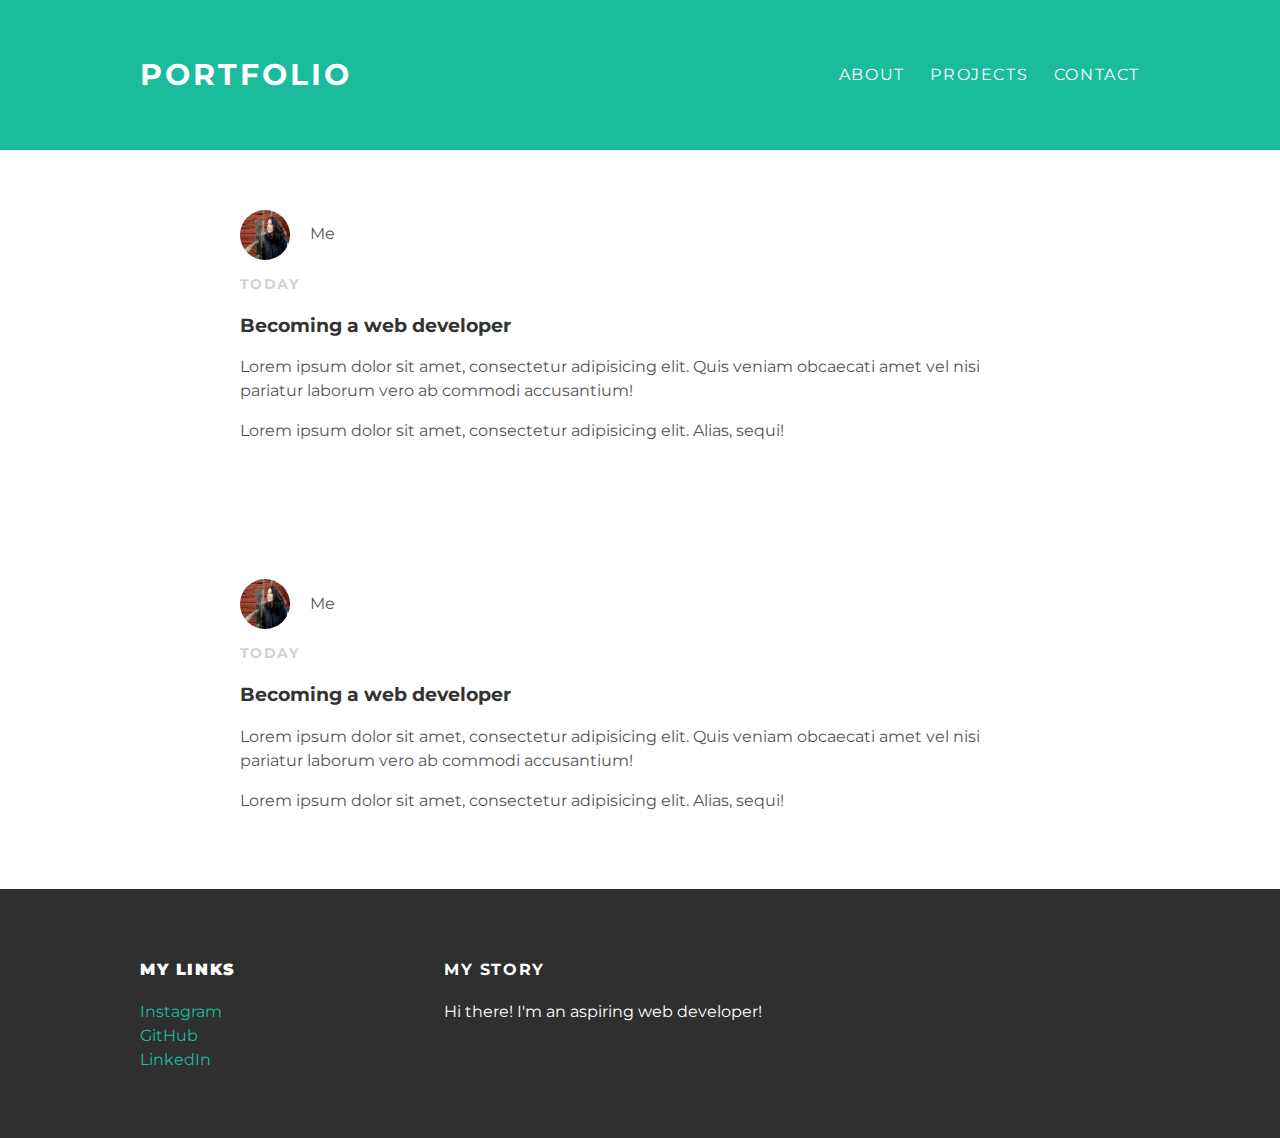
<file: index.html>
<!DOCTYPE html>
<html lang="en">
  <head>
    <meta charset="utf-8">
    <meta name="viewport" content="width=device-width, initial-scale=1, shrink-to-fit=no">
    <title> My makeshift porfolio </title>
    <link rel="stylesheet" type="text/css" href="styles.css">
  </head>
    <body>

      <div id="header">
        <div class="container">
          <a href="index.html" id="header-title">Portfolio</a>
            <ul id="header-nav" class="navbar-links">
              <li><a href="about.html"> About </a></li>
              <li><a href="projects.html"> Projects </a></li>
              <li><a href="#"> Contact </a></li>
            </ul>
        </div>
      </div>

      <div id="content">
        <div class="container">
          <div class="post">
            <div class="post-author">
              <img src="img/me.jpg" alt="Raluca Borcan">
              <span>Me</span>
            </div>
            <p class="post-date">Today</p>
            <h3 class="post-title">Becoming a web developer</h3>
              <div class="post-content">
                <p>Lorem ipsum dolor sit amet, consectetur adipisicing elit. Quis veniam obcaecati amet vel nisi pariatur laborum vero ab commodi accusantium!</p>
                <p>Lorem ipsum dolor sit amet, consectetur adipisicing elit. Alias, sequi!</p>
              </div>
          </div>
        </div>

        <div class="container">
          <div class="post">
            <div class="post-author">
              <img src="img/me.jpg" alt="Raluca Borcan">
              <span>Me</span>
            </div>
            <p class="post-date">Today</p>
            <h3 class="post-title">Becoming a web developer</h3>
              <div class="post-content">
                <p>Lorem ipsum dolor sit amet, consectetur adipisicing elit. Quis veniam obcaecati amet vel nisi pariatur laborum vero ab commodi accusantium!</p>
                <p>Lorem ipsum dolor sit amet, consectetur adipisicing elit. Alias, sequi!</p>
              </div>
          </div>
        </div>
      </div>


      <div id="footer">
        <div class="container">
          <div class="column">
            <h4><strong>My Links</strong></h4>
              <p>
                <a href="https://instagram.com/aryaenne" target="_blank">Instagram</a>
                <br>
                <a href="https://github.com/observantowl" target="_blank">GitHub</a>
                <br>
                <a href="https://www.linkedin.com/in/ralucaborcan" target="_blank">LinkedIn</a>
              </p>
          </div>
          <div class="column">
            <h4>My story</h4>
              <p>Hi there! I'm an aspiring web developer!</p>
          </div>
        </div>
      </div>

    </body>
</html>
</file>
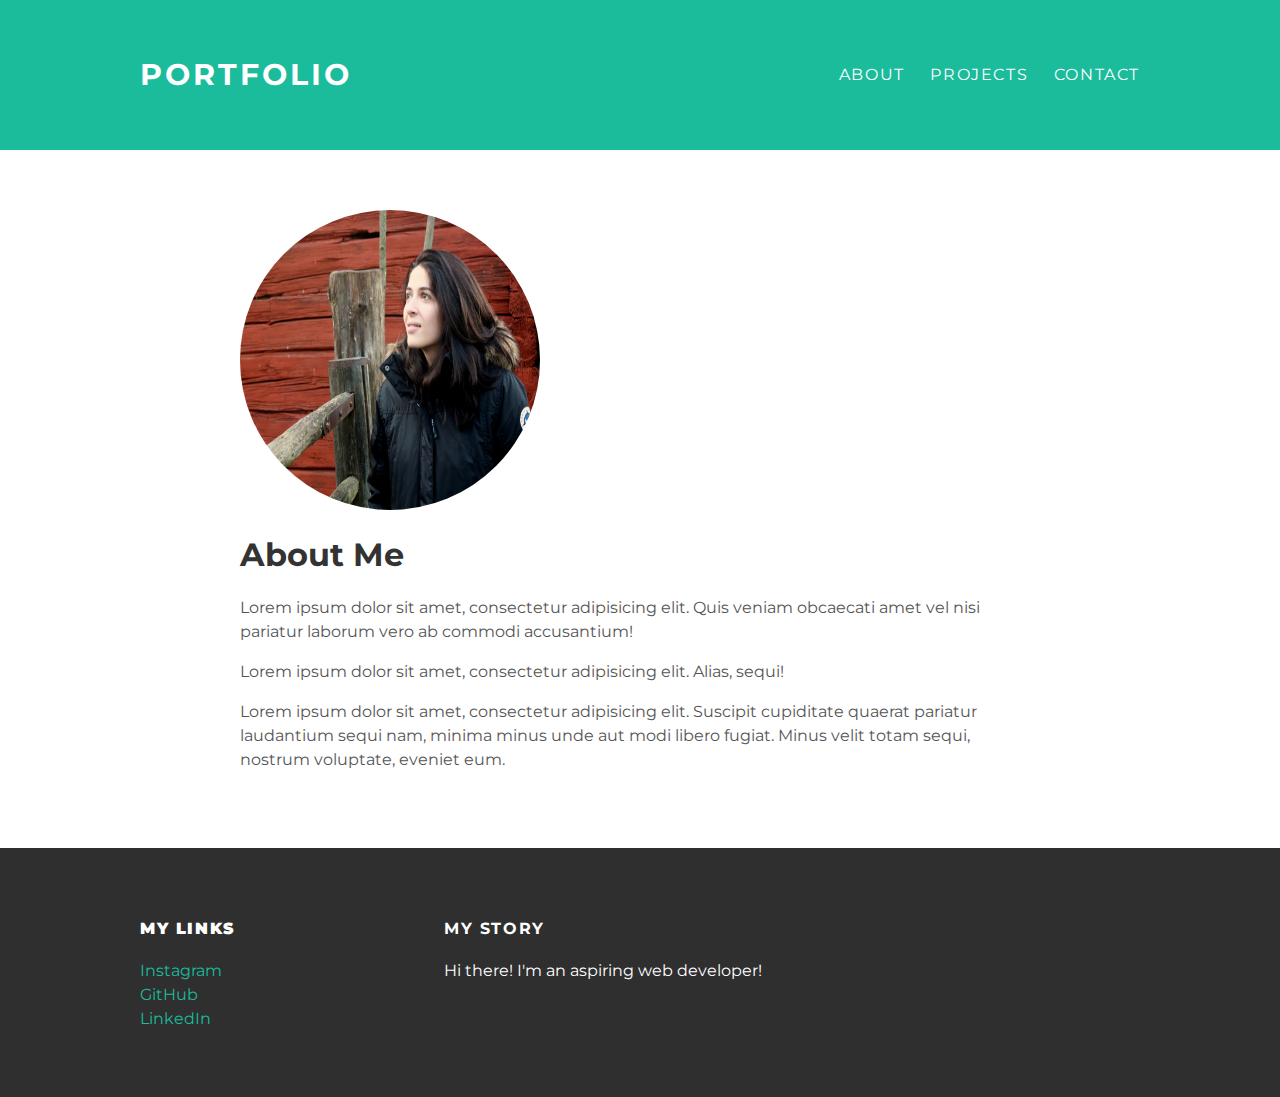
<file: about.html>
<!DOCTYPE html>
<html lang="en">
  <head>
    <meta charset="utf-8">
    <meta name="viewport" content="width=device-width, initial-scale=1, shrink-to-fit=no">
    <title> My makeshift porfolio </title>
    <link rel="stylesheet" type="text/css" href="styles.css">
  </head>
    <body>

      <div id="header">
        <div class="container">
          <a href="index.html" id="header-title">Portfolio</a>
            <ul id="header-nav" class="navbar-links">
              <li><a href="about.html"> About </a></li>
              <li><a href="projects.html"> Projects </a></li>
              <li><a href="#"> Contact </a></li>
            </ul>
        </div>
      </div>

      <div id="content">
        <div class="container">
          <div class="about">
            <div class="about-author">
              <img src="img/me.jpg" alt="Raluca Borcan">
            </div>
            <h1 class="about-title">About Me</h1>
              <div class="about-content">
                <p>Lorem ipsum dolor sit amet, consectetur adipisicing elit. Quis veniam obcaecati amet vel nisi pariatur laborum vero ab commodi accusantium!</p>
                <p>Lorem ipsum dolor sit amet, consectetur adipisicing elit. Alias, sequi!</p>
                <p>Lorem ipsum dolor sit amet, consectetur adipisicing elit. Suscipit cupiditate quaerat pariatur laudantium sequi nam, minima minus unde aut modi libero fugiat. Minus velit totam sequi, nostrum voluptate, eveniet eum.</p>
              </div>
          </div>
        </div>
      </div>

      <div id="footer">
        <div class="container">
          <div class="column">
            <h4><strong>My Links</strong></h4>
              <p>
                <a href="https://instagram.com/aryaenne" target="_blank">Instagram</a>
                <br>
                <a href="https://github.com/observantowl" target="_blank">GitHub</a>
                <br>
                <a href="https://www.linkedin.com/in/ralucaborcan" target="_blank">LinkedIn</a>
              </p>
          </div>
          <div class="column">
            <h4>My story</h4>
              <p>Hi there! I'm an aspiring web developer!</p>
          </div>
        </div>
      </div>

    </body>
</html>
</file>
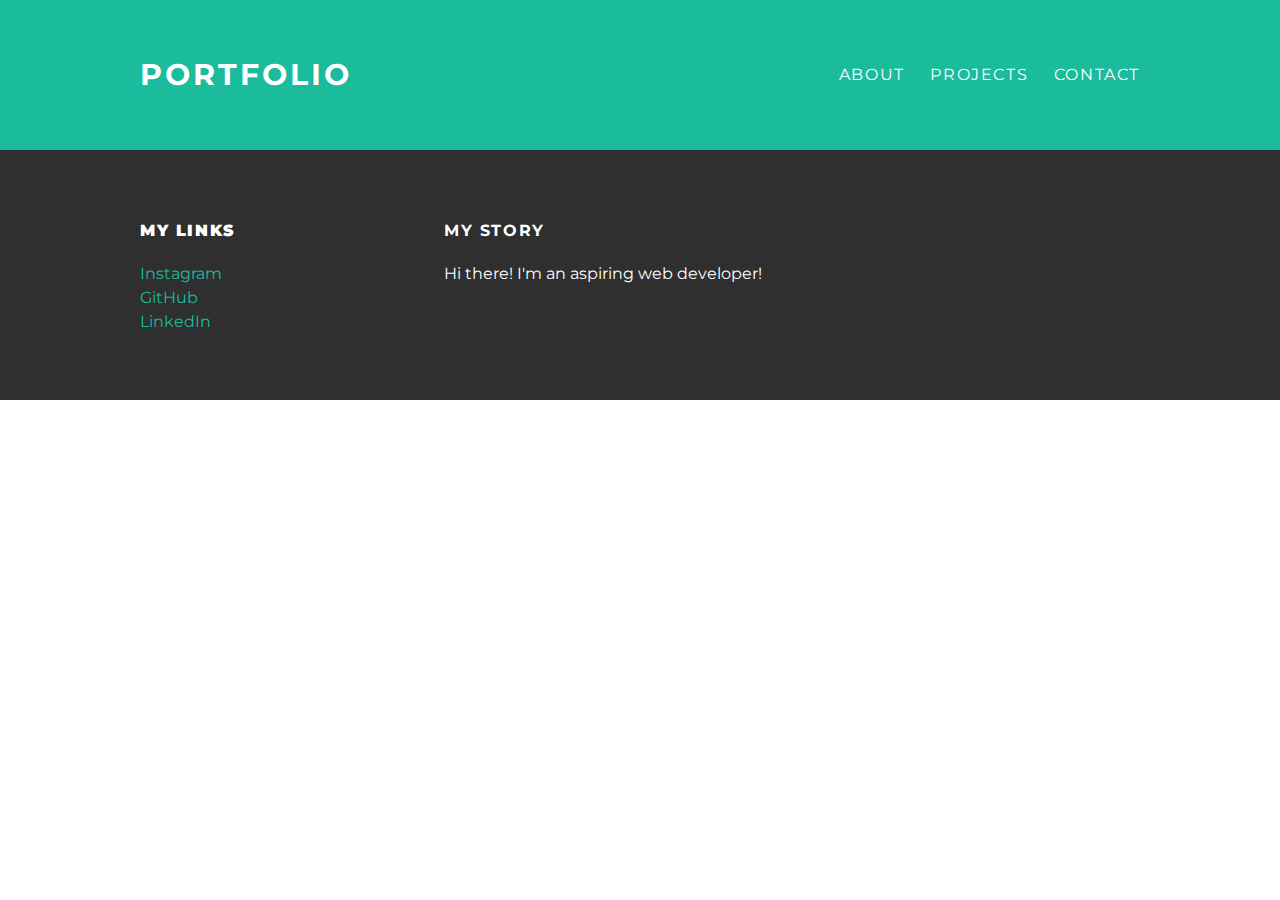
<file: projects.html>
<!DOCTYPE html>
<html lang="en">
  <head>
    <meta charset="utf-8">
    <meta name="viewport" content="width=device-width, initial-scale=1, shrink-to-fit=no">
    <title> My makeshift porfolio </title>
    <link rel="stylesheet" type="text/css" href="styles.css">
  </head>
    <body>

      <div id="header">
        <div class="container">
          <a href="index.html" id="header-title">Portfolio</a>
            <ul id="header-nav" class="navbar-links">
              <li><a href="about.html"> About </a></li>
              <li><a href="projects.html"> Projects </a></li>
              <li><a href="#"> Contact </a></li>
            </ul>
        </div>
      </div>

<div id="project">
  <div class="container">

  </div>
</div>

      <div id="footer">
        <div class="container">
          <div class="column">
            <h4><strong>My Links</strong></h4>
              <p>
                <a href="https://instagram.com/aryaenne" target="_blank">Instagram</a>
                <br>
                <a href="https://github.com/observantowl" target="_blank">GitHub</a>
                <br>
                <a href="https://www.linkedin.com/in/ralucaborcan" target="_blank">LinkedIn</a>
              </p>
          </div>
          <div class="column">
            <h4>My story</h4>
              <p>Hi there! I'm an aspiring web developer!</p>
          </div>
        </div>
      </div>

    </body>
</html>
</file>
<file: styles.css>
@import url(https://fonts.googleapis.com/css?family=Montserrat:400,700);

body {
  color: #555;
  margin: 0;
  font-family: 'Montserrat', sans-serif;
}

#header {
  background-color: #1abc9c;
  height: 150px;
  line-height: 150px;
}

#header-title {
  display: block;
  float: left;
  font-size: 30px;
  font-weight: bold;
}

#header-nav {
  display: block;
  float: right;
  margin: 0;
}

#header-nav li {
  display: inline;
  padding-left: 20px;
}

.container {
  max-width: 1000px;
  margin: 0 auto;
}

#header a {
  color: #fff;
  text-decoration: none;
  text-transform: uppercase;
  letter-spacing: 0.1em;
}

#header a:hover {
  color: #222;
}

#footer {
  background-color: #2f2f2f;
  padding: 50px 0;
}

.column {
  min-width: 300px;
  display: inline-block;
  vertical-align: top;
}

#footer h4 {
  color: #fff;
  text-transform: uppercase;
  letter-spacing: 0.1em;
}

#footer p {
  color: #fff;
}

a {
  color: #1abc9c;
  text-decoration: none;
}

a:hover {
  color: #F6A623;
}

.post {
  max-width: 800px;
  margin: 0 auto;
  padding: 60px 0;
}

.post-author img {
  width: 50px;
  height: 50px;
  border-radius: 50%;
  vertical-align: middle;
}

.post-author span {
  margin-left: 16px;
}

.post-date {
  color: #D2D2D2;
  font-size: 14px;
  font-weight: bold;
  text-transform: uppercase;
  letter-spacing: 0.1em;
}

h1, h2, h3, h4 {
  color: #333;
}

p {
  line-height: 1.5;
}

.post, .about {
  max-width: 800px;
  margin: 0 auto;
  padding: 60px 0;
}

.about-author img {
  width: 300px;
  height: 300px;
  border-radius: 50%;
}

#content-projects {
  display: inline-block;
}

.thumbnail span {
  text-align: center;
  font-weight: bold;
  padding: 20px;
}

.thumbnail img {
  width: 100px;
  padding: 10px;
  margin-top: 50px;
}
</file>
